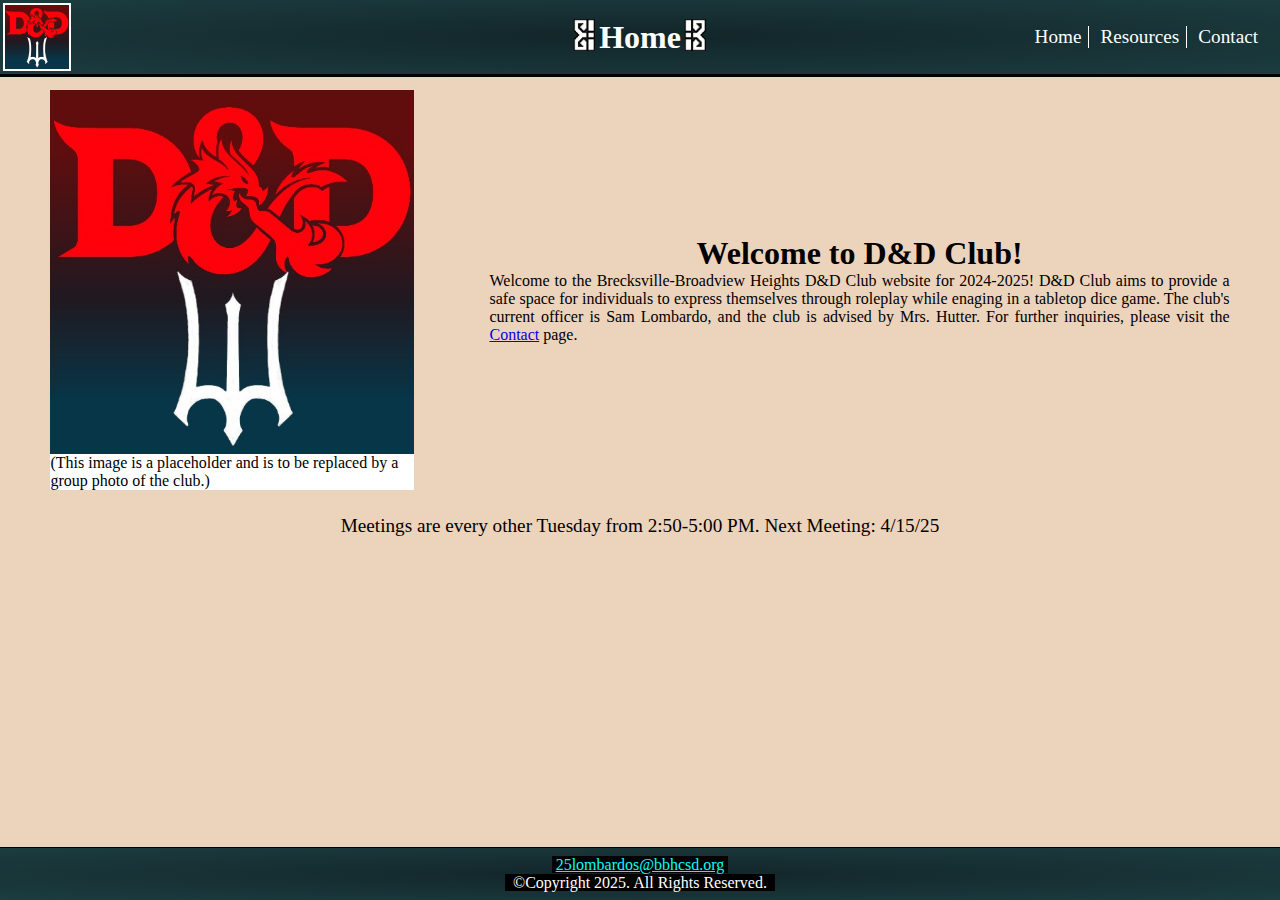
<file: index.html>
<!DOCTYPE html>
<html>

<head>
    <!-- Dynamic -->
    <title>Home</title>
    <link rel="stylesheet" type="text/css" href="styles.css">
    <meta name="viewport" content="width=device-width, initial-scale=1">
    <link rel="preconnect" href="https://fonts.googleapis.com">
    <link rel="preconnect" href="https://fonts.gstatic.com" crossorigin>
    <link href="https://fonts.googleapis.com/css2?family=Berkshire+Swash&display=swap" rel="stylesheet">
    <link rel="apple-touch-icon" sizes="180x180" href="images/favicon/apple-touch-icon.ico">
    <link rel="icon" type="image/png" sizes="32x32" href="images/favicon/favicon-32x32.ico">
    <link rel="icon" type="image/png" sizes="16x16" href="images/favicon/favicon-16x16.ico">
    <link rel="manifest" href="images/favicon/site.webmanifest">
</head>

<body>
    <header>
        <a href="index.html"><img id="icon" src="images/icon.jpg" height="64px" width="64pxs"></a>
        <!-- Dynamic -->
        <div id="title"><img class="bracket" src="images/bracketL.png"> <h1>Home</h1> <img class="bracket" src="images/bracketR.png"></div>
        <nav>
            <ul>
                <li><a href="index.html">Home</a></li>
                <!-- <li><a href="about.html">About</a></li> -->
                <li><a href="resources.html">Resources</a></li>
                <li><a href="contact.html">Contact</a></li>
            </ul>
        </nav>
    </header>
    <div id="festive">
        <p id="hallowtide"><span class="festive-text">&#127875;Happy Hallowtide!&#127875;</span></p>
    </div>
    
    <main>
        <div class="flexbox-container">
            <div id="group">
                <img src="images/icon.jpg">
                <p>(This image is a placeholder and is to be replaced by a group photo of the club.)</p>
            </div>
            <div id="intro">
                <h2>Welcome to D&amp;D Club!</h2>
                <p class="justify">Welcome to the Brecksville-Broadview Heights D&amp;D Club website for 2024-2025! D&amp;D Club aims to provide a safe space for individuals to express themselves through roleplay while enaging in a tabletop dice game. The club's current officer is Sam Lombardo, and the club is advised by Mrs. Hutter. For further inquiries, please visit the <a href="contact.html">Contact</a> page.</p>
            </div>
        </div>
        <div id="schedule">
            <p>Meetings are every other Tuesday from 2:50-5:00 PM. Next Meeting: 4/15/25</p>
        </div>
    </main>
    
    <footer>
        <p><span id="footer-text">&nbsp;<a href="mailto:25lombardos@bbhcsd.org">25lombardos@bbhcsd.org</a>&nbsp;<br>&nbsp; &copy;Copyright 2025. All Rights Reserved. &nbsp;</span></p>
    </footer>
</body>

</html>
</file>
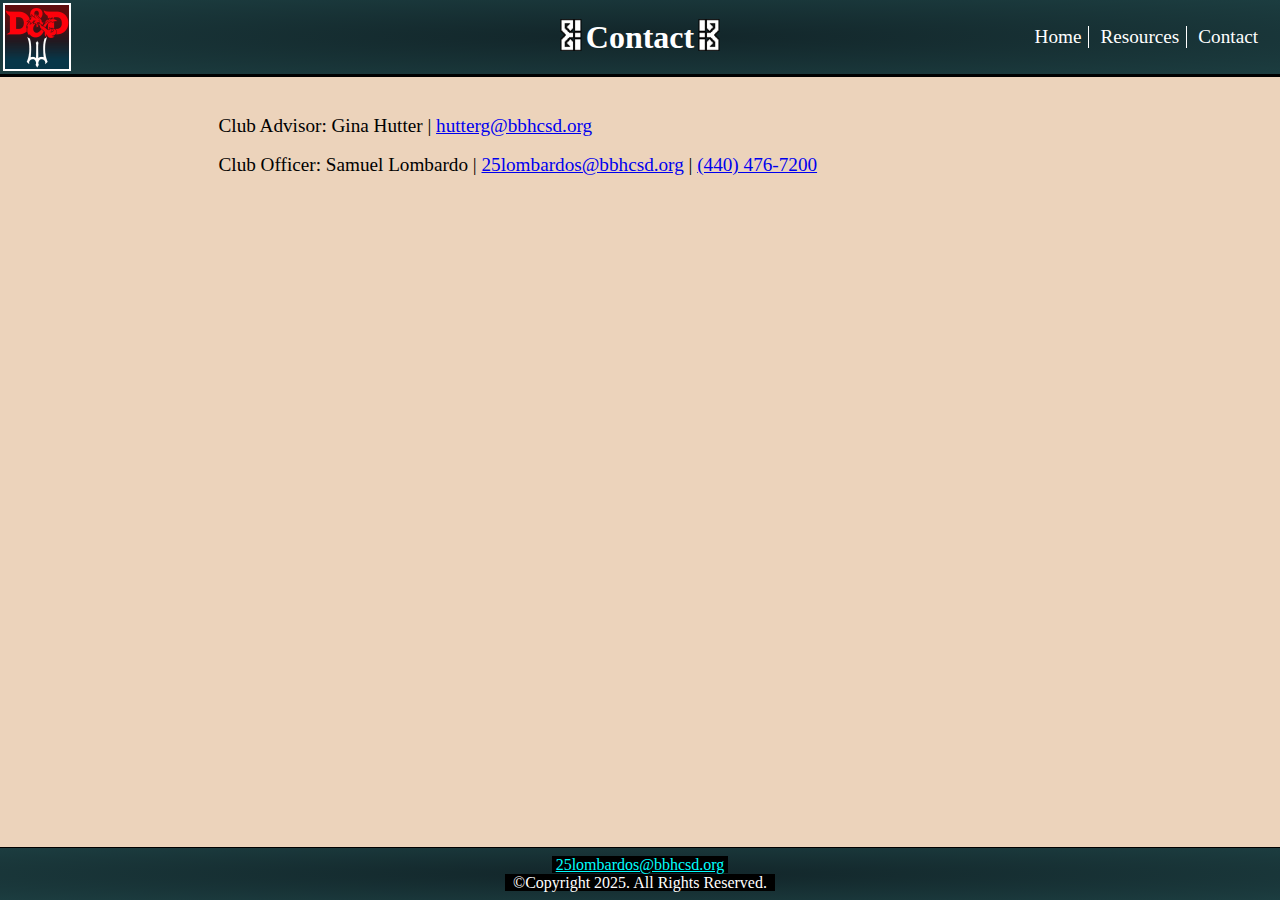
<file: contact.html>
<!DOCTYPE html>
<html>

<head>
    <!-- Dynamic -->
    <title>Contact</title>
    <link rel="stylesheet" type="text/css" href="styles.css">
    <meta name="viewport" content="width=device-width, initial-scale=1">
    <link rel="preconnect" href="https://fonts.googleapis.com">
    <link rel="preconnect" href="https://fonts.gstatic.com" crossorigin>
    <link href="https://fonts.googleapis.com/css2?family=Berkshire+Swash&display=swap" rel="stylesheet">
    <link rel="apple-touch-icon" sizes="180x180" href="images/favicon/apple-touch-icon.ico">
    <link rel="icon" type="image/png" sizes="32x32" href="images/favicon/favicon-32x32.ico">
    <link rel="icon" type="image/png" sizes="16x16" href="images/favicon/favicon-16x16.ico">
    <link rel="manifest" href="images/favicon/site.webmanifest">
</head>

<body>
    <header>
        <a href="index.html"><img id="icon" src="images/icon.jpg" height="64px" width="64pxs"></a>
        <!-- Dynamic -->
        <div id="title"><img class="bracket" src="images/bracketL.png"> <h1>Contact</h1> <img class="bracket" src="images/bracketR.png"></div>
        <nav>
            <ul>
                <li><a href="index.html">Home</a></li>
                <!-- <li><a href="about.html">About</a></li> -->
                <li><a href="resources.html">Resources</a></li>
                <li><a href="contact.html">Contact</a></li>
            </ul>
        </nav>
    </header>
    <div id="festive">
        <p id="hallowtide"><span class="festive-text">&#127875;Happy Hallowtide!&#127875;</span></p>
    </div>
    
    <main>
        <div id="contacts">
            <p>Club Advisor: Gina Hutter &#124; <a href="mailto:hutterg@bbhcsd.org">hutterg@bbhcsd.org</a></p>
            <p>Club Officer: Samuel Lombardo &#124; <a href="mailto:25lombardos@bbhcsd.org">25lombardos@bbhcsd.org</a> &#124; <a href="tel:4404767200">(440) 476-7200</a></p>
        </div>
    </main>
    
    <footer>
        <p><span id="footer-text">&nbsp;<a href="mailto:25lombardos@bbhcsd.org">25lombardos@bbhcsd.org</a>&nbsp;<br>&nbsp; &copy;Copyright 2025. All Rights Reserved. &nbsp;</span></p>
    </footer>
</body>

</html>
</file>
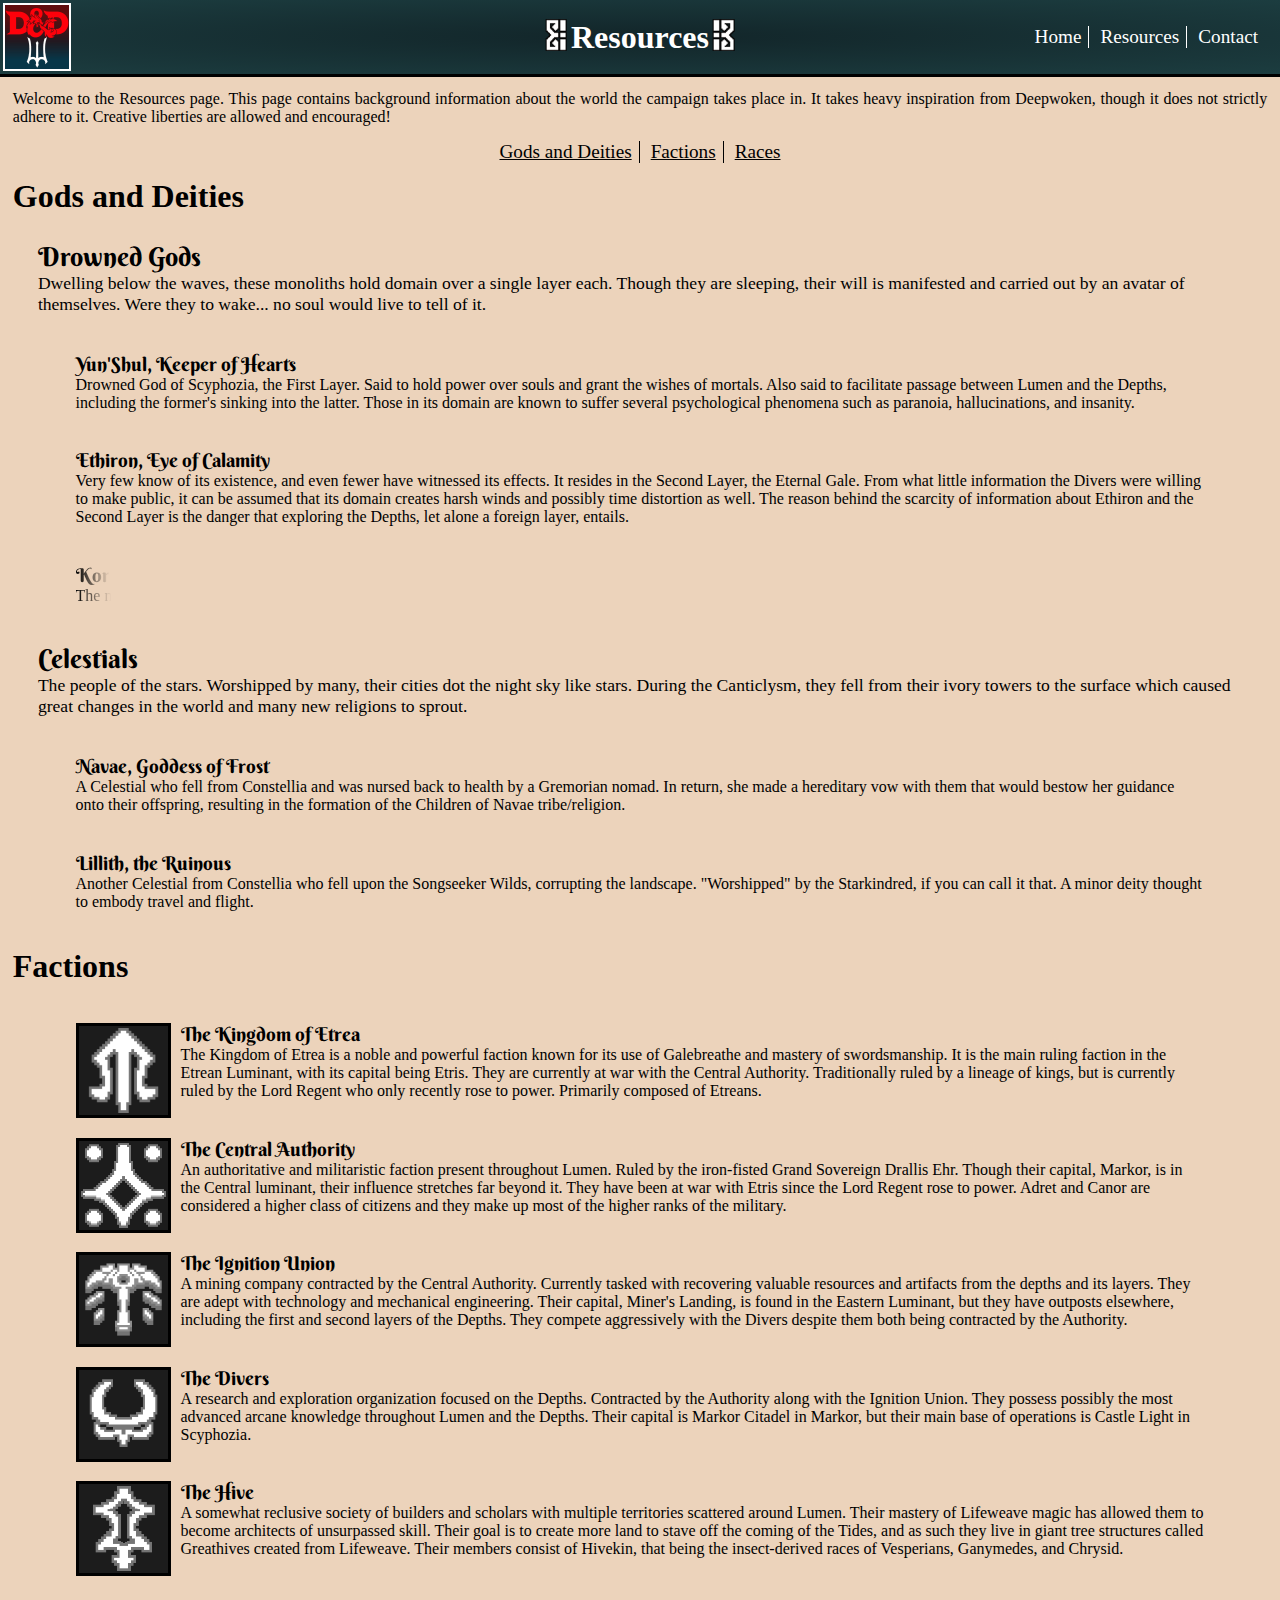
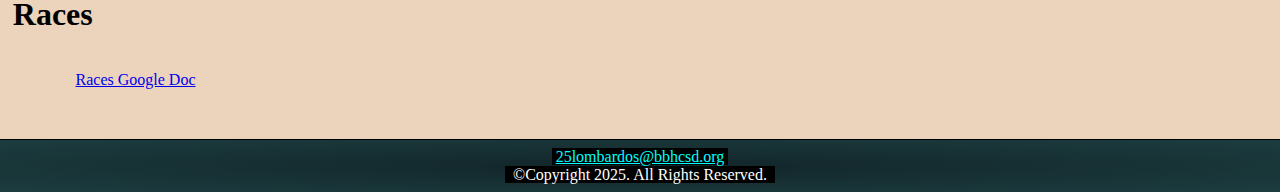
<file: resources.html>
<!DOCTYPE html>
<html>

<head>
    <!-- Dynamic -->
    <title>Resources</title>
    <link rel="stylesheet" type="text/css" href="styles.css">
    <meta name="viewport" content="width=device-width, initial-scale=1">
    <link rel="preconnect" href="https://fonts.googleapis.com">
    <link rel="preconnect" href="https://fonts.gstatic.com" crossorigin>
    <link href="https://fonts.googleapis.com/css2?family=Berkshire+Swash&display=swap" rel="stylesheet">
    <link rel="apple-touch-icon" sizes="180x180" href="images/favicon/apple-touch-icon.ico">
    <link rel="icon" type="image/png" sizes="32x32" href="images/favicon/favicon-32x32.ico">
    <link rel="icon" type="image/png" sizes="16x16" href="images/favicon/favicon-16x16.ico">
    <link rel="manifest" href="images/favicon/site.webmanifest">
</head>

<body>
    <header>
        <a href="index.html"><img id="icon" src="images/icon.jpg" height="64px" width="64pxs"></a>
        <!-- Dynamic -->
        <div id="title"><img class="bracket" src="images/bracketL.png"> <h1>Resources</h1> <img class="bracket" src="images/bracketR.png"></div>
        <nav>
            <ul>
                <li><a href="index.html">Home</a></li>
                <!-- <li><a href="about.html">About</a></li> -->
                <li><a href="resources.html">Resources</a></li>
                <li><a href="contact.html">Contact</a></li>
            </ul>
        </nav>
    </header>
    <div id="festive">
        <p id="hallowtide"><span class="festive-text">&#127875;Happy Hallowtide!&#127875;</span></p>
    </div>
    
    <main>
        <p class="justify">Welcome to the Resources page. This page contains background information about the world the campaign takes place in. It takes heavy inspiration from Deepwoken, though it does not strictly adhere to it. Creative liberties are allowed and encouraged!</p>
        <div class="bookmarks">
            <ul>
                <li><a href="#gods-deities">Gods and Deities</a></li>
                <li><a href="#factions">Factions</a></li>
                <li><a href="#races">Races</a></li>
            </ul>
        </div>
        <div id="gods-deities">
            <h1>Gods and Deities</h1>
            <div class="resource-heading">
                <h2>Drowned Gods</h2>
                <p>Dwelling below the waves, these monoliths hold domain over a single layer each. Though they are sleeping, their will is manifested and carried out by an avatar of themselves. Were they to wake... no soul would live to tell of it.</p>
            </div>
            <div class="resource-item">
                <h3>Yun'Shul, Keeper of Hearts</h3>
                <p>Drowned God of Scyphozia, the First Layer. Said to hold power over souls and grant the wishes of mortals. Also said to facilitate passage between Lumen and the Depths, including the former's sinking into the latter. Those in its domain are known to suffer several psychological phenomena such as paranoia, hallucinations, and insanity.</p>
            </div>
            <div class="resource-item">
                <h3>Ethiron, Eye of Calamity</h3>
                <p>Very few know of its existence, and even fewer have witnessed its effects. It resides in the Second Layer, the Eternal Gale. From what little information the Divers were willing to make public, it can be assumed that its domain creates harsh winds and possibly time distortion as well. The reason behind the scarcity of information about Ethiron and the Second Layer is the danger that exploring the Depths, let alone a foreign layer, entails.</p>
            </div>
            <div class="resource-item">
                <h3><span class="fade-heading">Korilfiend</span></h3>
                <p><span class="fade-text">The name is all that is currently known. The Covenant of Flame and the Ministry may have more information.</span></p>
            </div>
            <div class="resource-heading">
                <h2>Celestials</h2>
                <p>The people of the stars. Worshipped by many, their cities dot the night sky like stars. During the Canticlysm, they fell from their ivory towers to the surface which caused great changes in the world and many new religions to sprout.</p>
            </div>
            <div class="resource-item">
                <h3>Navae, Goddess of Frost</h3>
                <p>A Celestial who fell from Constellia and was nursed back to health by a Gremorian nomad. In return, she made a hereditary vow with them that would bestow her guidance onto their offspring, resulting in the formation of the Children of Navae tribe/religion.</p>
            </div>
            <div class="resource-item">
                <h3>Lillith, the Ruinous</h3>
                <p>Another Celestial from Constellia who fell upon the Songseeker Wilds, corrupting the landscape. "Worshipped" by the Starkindred, if you can call it that. A minor deity thought to embody travel and flight.</p>
            </div>
        </div>
        <div id="factions">
            <h1>Factions</h1>
            <div class="resource-item">
                <img class="resource-thumb" src="images/EtreaSymbol.png" height="85px" width="85px">
                <h3>The Kingdom of Etrea</h2>
                <p>The Kingdom of Etrea is a noble and powerful faction known for its use of Galebreathe and mastery of swordsmanship. It is the main ruling faction in the Etrean Luminant, with its capital being Etris. They are currently at war with the Central Authority. Traditionally ruled by a lineage of kings, but is currently ruled by the Lord Regent who only recently rose to power. Primarily composed of Etreans.</p>
            </div>
            <div class="resource-item">
                <img class="resource-thumb" src="images/AuthoritySymbol.png" height="85px" width="85px">
                <h3>The Central Authority</h2>
                <p>An authoritative and militaristic faction present throughout Lumen. Ruled by the iron-fisted Grand Sovereign Drallis Ehr. Though their capital, Markor, is in the Central luminant, their influence stretches far beyond it. They have been at war with Etris since the Lord Regent rose to power. Adret and Canor are considered a higher class of citizens and they make up most of the higher ranks of the military.</p>
            </div>
            <div class="resource-item">
                <img class="resource-thumb" src="images/Ignition_Union.png" height="85px" width="85px">
                <h3>The Ignition Union</h2>
                <p>A mining company contracted by the Central Authority. Currently tasked with recovering valuable resources and artifacts from the depths and its layers. They are adept with technology and mechanical engineering. Their capital, Miner's Landing, is found in the Eastern Luminant, but they have outposts elsewhere, including the first and second layers of the Depths. They compete aggressively with the Divers despite them both being contracted by the Authority.</p>
            </div>
            <div class="resource-item">
                <img class="resource-thumb" src="images/DiversSymbol.png" height="85px" width="85px">
                <h3>The Divers</h2>
                <p>A research and exploration organization focused on the Depths. Contracted by the Authority along with the Ignition Union. They possess possibly the most advanced arcane knowledge throughout Lumen and the Depths. Their capital is Markor Citadel in Markor, but their main base of operations is Castle Light in Scyphozia.</p>
            </div>
            <div class="resource-item">
                <img class="resource-thumb" src="images/HiveSymbol.png" height="85px" width="85px">
                <h3>The Hive</h2>
                <p>A somewhat reclusive society of builders and scholars with multiple territories scattered around Lumen. Their mastery of Lifeweave magic has allowed them to become architects of unsurpassed skill. Their goal is to create more land to stave off the coming of the Tides, and as such they live in giant tree structures called Greathives created from Lifeweave. Their members consist of Hivekin, that being the insect-derived races of Vesperians, Ganymedes, and Chrysid.</p>
            </div>
        </div>
        <div id="races">
            <h1>Races</h1>
            <div class="resource-item">
                <p><a href="https://docs.google.com/document/d/1jRY1zd7LtbfpKAON8sw7UdimYKvbS2CXyk0VnNnG8us/edit?usp=sharing">Races Google Doc</a></p>
            </div>
        </div>
    </main>
    
    <footer>
        <p><span id="footer-text">&nbsp;<a href="mailto:25lombardos@bbhcsd.org">25lombardos@bbhcsd.org</a>&nbsp;<br>&nbsp; &copy;Copyright 2025. All Rights Reserved. &nbsp;</span></p>
    </footer>
</body>

</html>
</file>
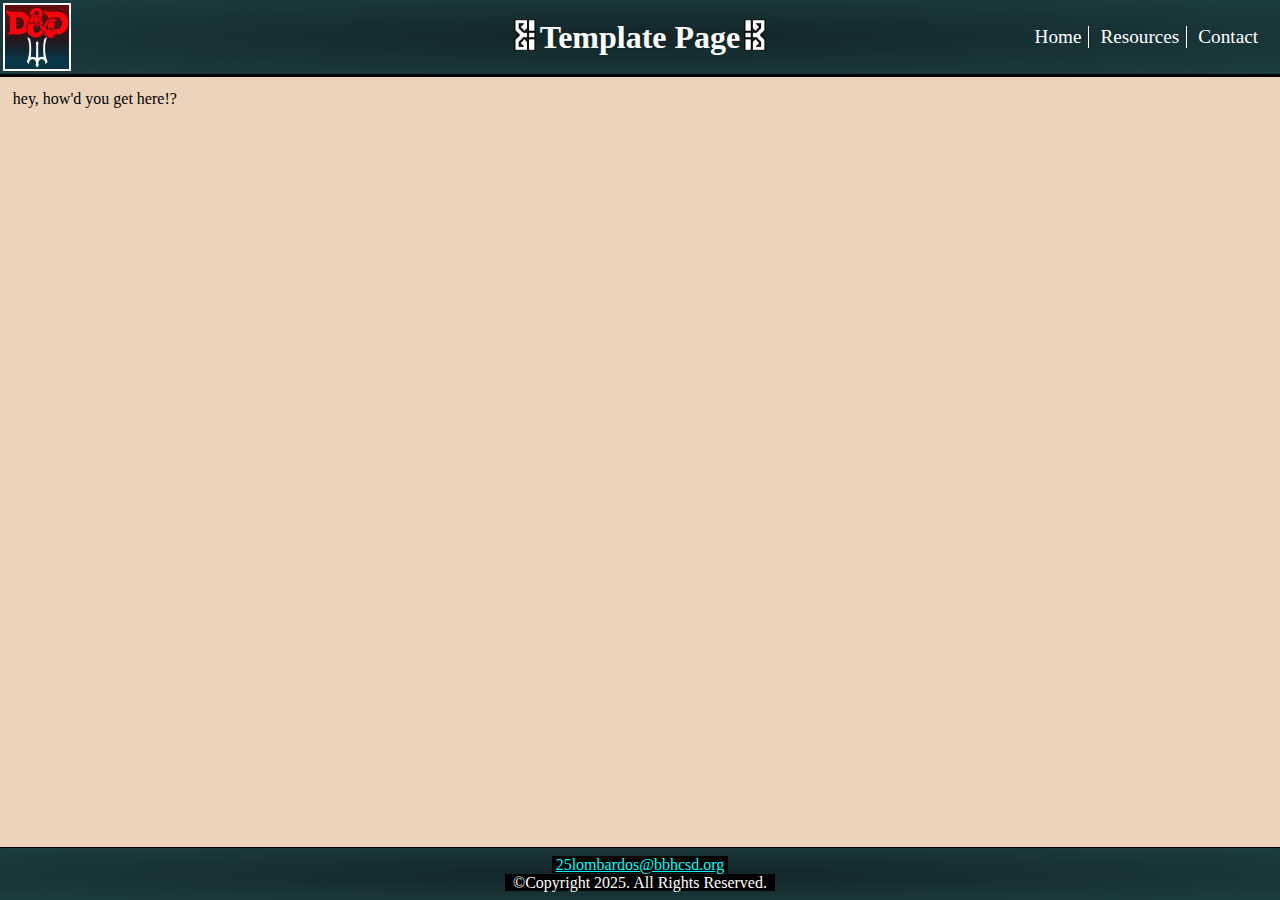
<file: template.html>
<!DOCTYPE html>
<html>

<head>
    <!-- Dynamic -->
    <title>Template</title>
    <link rel="stylesheet" type="text/css" href="styles.css">
    <meta name="viewport" content="width=device-width, initial-scale=1">
</head>

<body>
    <header>
        <a href="index.html"><img id="icon" src="images/icon.jpg" height="64px" width="64pxs"></a>
        <!-- Dynamic -->
        <div id="title"><img class="bracket" src="images/bracketL.png"> <h1>Template Page</h1> <img class="bracket" src="images/bracketR.png"></div>
        <nav>
            <ul>
                <li><a href="index.html">Home</a></li>
                <!-- <li><a href="about.html">About</a></li> -->
                <li><a href="resources.html">Resources</a></li>
                <li><a href="contact.html">Contact</a></li>
            </ul>
        </nav>
    </header>
    <div id="festive">
        <p id="hallowtide"><span class="festive-text">&#127875;Happy Hallowtide!&#127875;</span></p>
    </div>
    
    <main>
        <p> hey, how'd you get here!?</p>
    </main>
    
    <footer>
        <p><span id="footer-text">&nbsp;<a href="mailto:25lombardos@bbhcsd.org">25lombardos@bbhcsd.org</a>&nbsp;<br>&nbsp; &copy;Copyright 2025. All Rights Reserved. &nbsp;</span></p>
    </footer>
</body>

</html>
</file>
<file: styles.css>
/* CSS Reset */
body, header, nav, main, div, p, h1, h2, h3, ul, li {
	margin: 0;
	padding: 0;
	border: 0;
}

/* allowing the footer to rest at the bottom of the page */
html, body {
	min-height: 100vh;
}

body {
	display: flex;
	flex-direction: column;
	background-color: #ecd3bb;
}

/* Header styles */
header {
	background-image: radial-gradient(#122529 0%, #1c3d40);
	display: flex;
	justify-content: space-between;
	align-items: center;
	border-bottom: 2px solid #000;
	flex-direction: column;
}

#icon {
	display: block;
	border: 2px solid #fff;
	margin: 3px;
}

#title {
	display: block;
	margin: 0 auto;
}

#title h1 {
	display: inline-block;
	color: #fff;
	/* vertical-align: text-top; */
}

.bracket {
	display: inline-block;
	height: 2em;
	vertical-align: text-bottom;
}

nav {
	margin: 15px;
	color: #fff;
}

nav ul {
	box-sizing: border-box;
	list-style-type: none;
	text-align: center;
}

nav li {
	box-sizing: border-box;
	display: inline-block;
	text-align: center;
	padding: 0 7px;
	border-right: 1px solid #fff;
}

nav li:last-child {
	border-right: none;
}

nav a {
	font-size: 1.2em;
	text-decoration: none;
	color: #fff;
}

nav a:hover {
	background-color: #fff;
	color: #000;
}

/* Holiday Announcement styling */
#festive {
	border-bottom: 1px solid #000;
}

#hallowtide {
	display: none;
	background-color: #f80;
	text-align: center;
}

#hallowtide .festive-text {
	background-color: #000;
	color: #fff;
}

#kyrsmas {
	display: none;
}

/* Main content styles */
main {
	padding: 1%;
}

.flexbox-container {
	display: flex;
	justify-content: space-around;
	align-items: center;
}

.justify {
	text-align: justify;
}

.fade-heading {
	mask-image: linear-gradient(270deg, transparent 60%, black);
}

.fade-text {
	mask-image: linear-gradient(270deg, transparent 95%, black);
}

/* Home page content styles */
#intro, #group {
	margin: 0 3%;
}

#group {
	background-color: #000;
	flex: 1 2 30%;
}

#group img {
	display: block;
	width: 100%;
}

#group p {
	background-color: #fff;
}

#intro {
	flex: 2 1 60%;
}

#intro h2 {
	text-align: center;
	font-size: 2em;
}

#schedule {
	margin: 2%;
	font-size: 1.2em;
	text-align: center;
}

/* Resources page content styles */
.bookmarks {
	margin: 15px;
}

.bookmarks ul {
	box-sizing: border-box;
	list-style-type: none;
	text-align: center;
}

.bookmarks li {
	box-sizing: border-box;
	display: inline-block;
	text-align: center;
	padding: 0 7px;
	border-right: 1px solid #000;
}

.bookmarks li:last-child {
	border-right: none;
}

.bookmarks a {
	font-size: 1.2em;
	color: #000;
}

.bookmarks a:hover {
	background-color: #000;
	color: #fff;
}

.resource-heading {
	font-size: 1.1em;
	margin: 2%;
}

.resource-item {
	margin: 3% 5%;
}

.resource-item h3, .resource-heading h2 {
	font-family: "Berkshire Swash";
	font-weight: normal;
}

.resource-thumb {
	float: left;
	margin-right: 10px;
	border: 3px solid #000;
	background-color: #1c1c1c;
	padding: 2px;
}

/* Contact page content styles */
#contacts {
	margin: 2% 15%;
}

#contacts p {
	margin: 2%;
	font-size: 1.2em;
}

/* Footer styles */
footer {
	background-image: radial-gradient(#122529 0%, #1c3d40);
	border-top: 1px solid #000;
	margin-top: auto;
	padding: .5em;
	text-align: center;
}

#footer-text {
	background-color: #000;
	color: #fff;
}

#footer-text a {
	color: #0ff;
}

@media screen and (min-width: 630px), print {
	
	header {
		flex-direction: row;
	}

	.mobile-nav {
		display: none;
	}

	#title {
		display: block;
		position: absolute;
		left: 50%;
		transform: translateX(-50%);
	}

}
</file>
